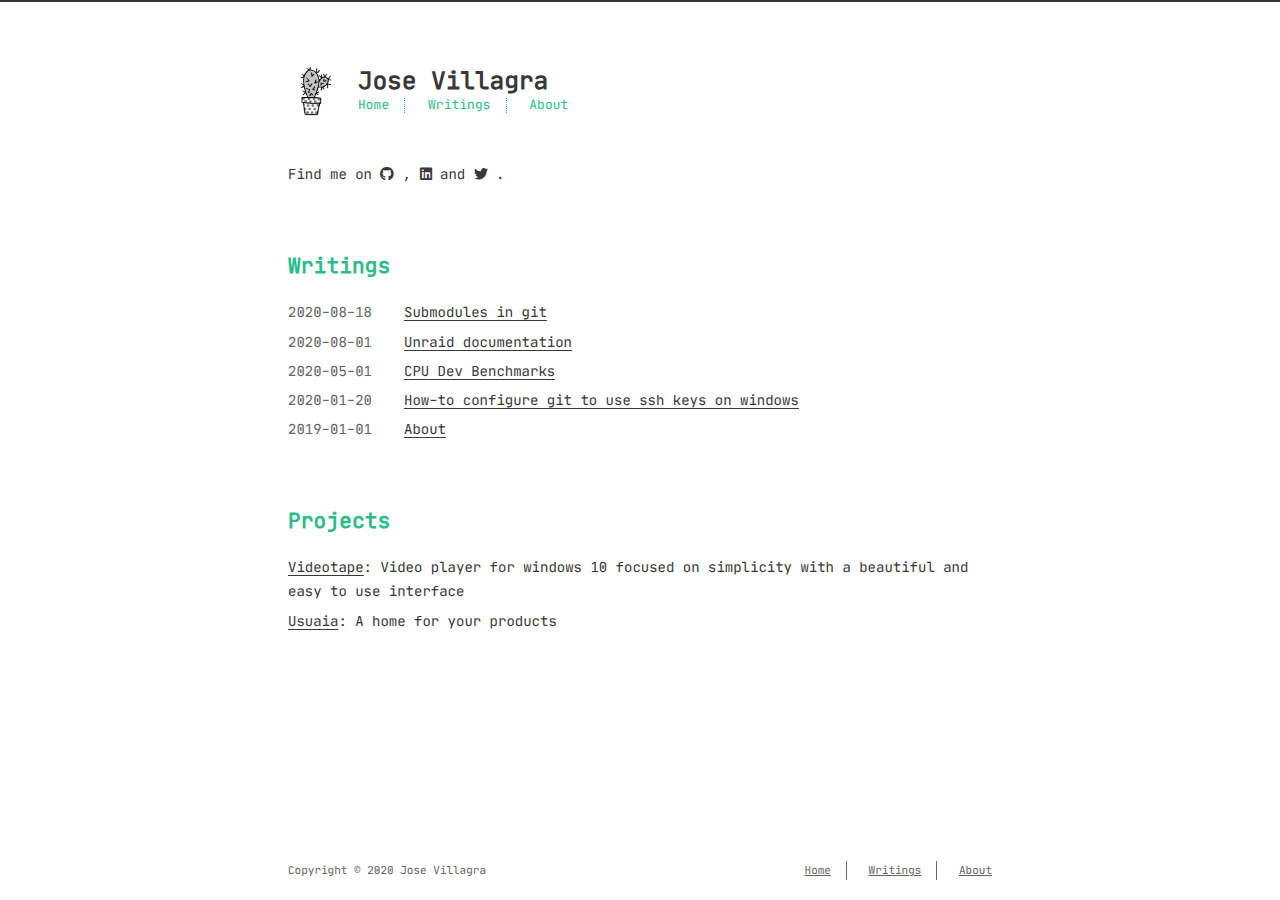
<file: index.html>
<!DOCTYPE html>
<html lang="en-us">
<head>
	<meta name="generator" content="Hugo 0.74.3" />
  <meta charset="utf-8">
  <meta http-equiv="X-UA-Compatible" content="IE=edge">
  <title> Jose Villagra </title>
  
  <meta name="viewport" content="width=device-width, initial-scale=1">
  <meta name="robots" content="all,follow">
  <meta name="googlebot" content="index,follow,snippet,archive">
  <meta property="og:title" content="Introduction" />
<meta property="og:description" content="" />
<meta property="og:type" content="website" />
<meta property="og:url" content="https://villagra.github.io/" />
<meta property="og:updated_time" content="2020-08-18T00:00:00+00:00" />

  <meta name="twitter:card" content="summary"/>
<meta name="twitter:title" content="Introduction"/>
<meta name="twitter:description" content=""/>

  
  
  
  <link rel="stylesheet" href="https://villagra.github.io/css/style-white.css">
  
    <!--[if lt IE 9]>
      <script src="https://oss.maxcdn.com/html5shiv/3.7.2/html5shiv.min.js"></script>
      <script src="https://oss.maxcdn.com/respond/1.4.2/respond.min.js"></script>
    <![endif]-->
  

  
<link rel="icon" type="image/png" href="https://villagra.github.io/images/favicon.ico" />

  
</head>
<body class="max-width mx-auto px3 ltr">
  <div class="content index py4">

    <header id="header">
  <a href="https://villagra.github.io/">
  
    <div id="logo" style="background-image: url(https://villagra.github.io/images/logo.png)"></div>
  
  <div id="title">
    <h1>Jose Villagra</h1>
  </div>
  </a>
  <div id="nav">
    <ul>
      <li class="icon">
        <a href="#"><i class="fas fa-bars fa-2x"></i></a>
      </li>
       
        <li><a href="/">Home</a></li>
       
        <li><a href="/docs">Writings</a></li>
       
        <li><a href="/about">About</a></li>
      
    </ul>
  </div>
</header>
  

    
  <section id="about">
  
  
      <p>Find me on
      
      
      
        <a class="icon" target="_blank" rel="noopener" href="https://github.com/villagra">
          <i class="fab fa-github"></i>
        </a>
        
         , 
      
      
        <a class="icon" target="_blank" rel="noopener" href="https://www.linkedin.com/in/villagra">
          <i class="fab fa-linkedin"></i>
        </a>
        
         and 
      
      
        <a class="icon" target="_blank" rel="noopener" href="@villagra">
          <i class="fab fa-twitter"></i>
        </a>
        
        .
      
      </p>
  
  </section>

  <section id="writing">
    
    <span class="h1"><a href="https://villagra.github.io/">Writings</a></span>
    

    
    
    
    
    <ul class="post-list">
      
      
      
        <li class="post-item">
          <div class="meta"><time datetime="2020-08-18 00:00:00 &#43;0000 UTC" itemprop="datePublished">2020-08-18</time></div>
          <span><a href="https://villagra.github.io/docs/git-submodules/">Submodules in git</a></span>
        </li>
      
        <li class="post-item">
          <div class="meta"><time datetime="2020-08-01 00:00:00 &#43;0000 UTC" itemprop="datePublished">2020-08-01</time></div>
          <span><a href="https://villagra.github.io/docs/unraid/">Unraid documentation</a></span>
        </li>
      
        <li class="post-item">
          <div class="meta"><time datetime="2020-05-01 00:00:00 &#43;0000 UTC" itemprop="datePublished">2020-05-01</time></div>
          <span><a href="https://villagra.github.io/docs/benchmarks/">CPU Dev Benchmarks</a></span>
        </li>
      
        <li class="post-item">
          <div class="meta"><time datetime="2020-01-20 00:00:00 &#43;0000 UTC" itemprop="datePublished">2020-01-20</time></div>
          <span><a href="https://villagra.github.io/docs/github-ssh-keys/">How-to configure git to use ssh keys on windows</a></span>
        </li>
      
        <li class="post-item">
          <div class="meta"><time datetime="2019-01-01 00:00:00 &#43;0000 UTC" itemprop="datePublished">2019-01-01</time></div>
          <span><a href="https://villagra.github.io/about/">About</a></span>
        </li>
      
    </ul>
    
  </section>

  
  
    
  
  
    
    
  <section id="projects">
    <span class="h1"><a href="#">Projects</a></span>
    <ul class="project-list">
        
        <li class="project-item">
          <a href="https://www.usuaia.com/videotape">Videotape</a>: Video player for windows 10 focused on simplicity with a beautiful and easy to use interface
        </li>
        
        <li class="project-item">
          <a href="https://www.usuaia.com">Usuaia</a>: A home for your products
        </li>
        
    </ul>
  </section>
  


    <footer id="footer">
  <div class="footer-left">
    Copyright  &copy; 2020  Jose Villagra 
  </div>
  <div class="footer-right">
    <nav>
      <ul>
         
        <li><a href="/">Home</a></li>
         
        <li><a href="/docs">Writings</a></li>
         
        <li><a href="/about">About</a></li>
        
      </ul>
    </nav>
  </div>
</footer>


  </div>
  
</body>

<link rel="stylesheet" href="/lib/font-awesome/css/all.min.css">
<script src="/lib/jquery/jquery.min.js"></script>
<script src="/js/main.js"></script>
</html>
</file>
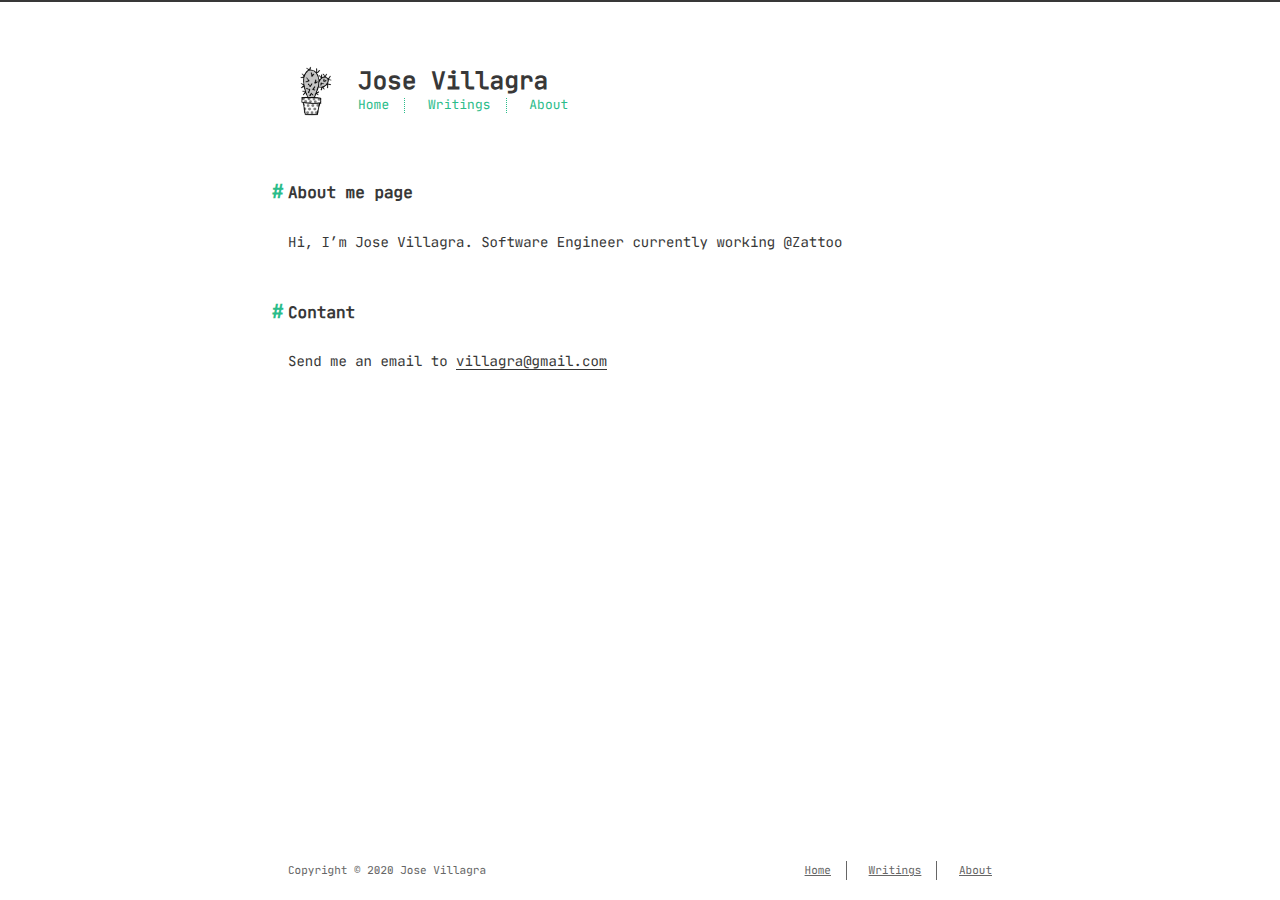
<file: about/index.html>
<!DOCTYPE html>
<html lang="en-us">
<head>
  <meta charset="utf-8">
  <meta http-equiv="X-UA-Compatible" content="IE=edge">
  <title> About </title>
  
  <meta name="viewport" content="width=device-width, initial-scale=1">
  <meta name="robots" content="all,follow">
  <meta name="googlebot" content="index,follow,snippet,archive">
  <meta property="og:title" content="About" />
<meta property="og:description" content="About me page Hi, I&rsquo;m Jose Villagra. Software Engineer currently working @Zattoo
Contant Send me an email to villagra@gmail.com" />
<meta property="og:type" content="article" />
<meta property="og:url" content="https://villagra.github.io/about/" />
<meta property="article:published_time" content="2019-01-01T00:00:00+00:00" />
<meta property="article:modified_time" content="2019-01-01T00:00:00+00:00" />

  <meta name="twitter:card" content="summary"/>
<meta name="twitter:title" content="About"/>
<meta name="twitter:description" content="About me page Hi, I&rsquo;m Jose Villagra. Software Engineer currently working @Zattoo
Contant Send me an email to villagra@gmail.com"/>

  
  
  
  <link rel="stylesheet" href="https://villagra.github.io/css/style-white.css">
  
    <!--[if lt IE 9]>
      <script src="https://oss.maxcdn.com/html5shiv/3.7.2/html5shiv.min.js"></script>
      <script src="https://oss.maxcdn.com/respond/1.4.2/respond.min.js"></script>
    <![endif]-->
  

  
<link rel="icon" type="image/png" href="https://villagra.github.io/images/favicon.ico" />

  
</head>
<body class="max-width mx-auto px3 ltr">
  <div class="content index py4">

    <header id="header">
  <a href="https://villagra.github.io/">
  
    <div id="logo" style="background-image: url(https://villagra.github.io/images/logo.png)"></div>
  
  <div id="title">
    <h1>Jose Villagra</h1>
  </div>
  </a>
  <div id="nav">
    <ul>
      <li class="icon">
        <a href="#"><i class="fas fa-bars fa-2x"></i></a>
      </li>
       
        <li><a href="/">Home</a></li>
       
        <li><a href="/docs">Writings</a></li>
       
        <li><a href="/about">About</a></li>
      
    </ul>
  </div>
</header>
  

    
<article class="post" itemscope itemtype="http://schema.org/BlogPosting">

  <div class="content" itemprop="articleBody">
  
    <h2 id="about-me-page">About me page</h2>
<p>Hi, I&rsquo;m Jose Villagra. Software Engineer currently working @Zattoo</p>
<h2 id="contant">Contant</h2>
<p>Send me an email to <a href="mailto:villagra@gmail.com">villagra@gmail.com</a></p>

  
  </div>
</article>


    <footer id="footer">
  <div class="footer-left">
    Copyright  &copy; 2020  Jose Villagra 
  </div>
  <div class="footer-right">
    <nav>
      <ul>
         
        <li><a href="/">Home</a></li>
         
        <li><a href="/docs">Writings</a></li>
         
        <li><a href="/about">About</a></li>
        
      </ul>
    </nav>
  </div>
</footer>


  </div>
  
</body>

<link rel="stylesheet" href="/lib/font-awesome/css/all.min.css">
<script src="/lib/jquery/jquery.min.js"></script>
<script src="/js/main.js"></script>
</html>
</file>
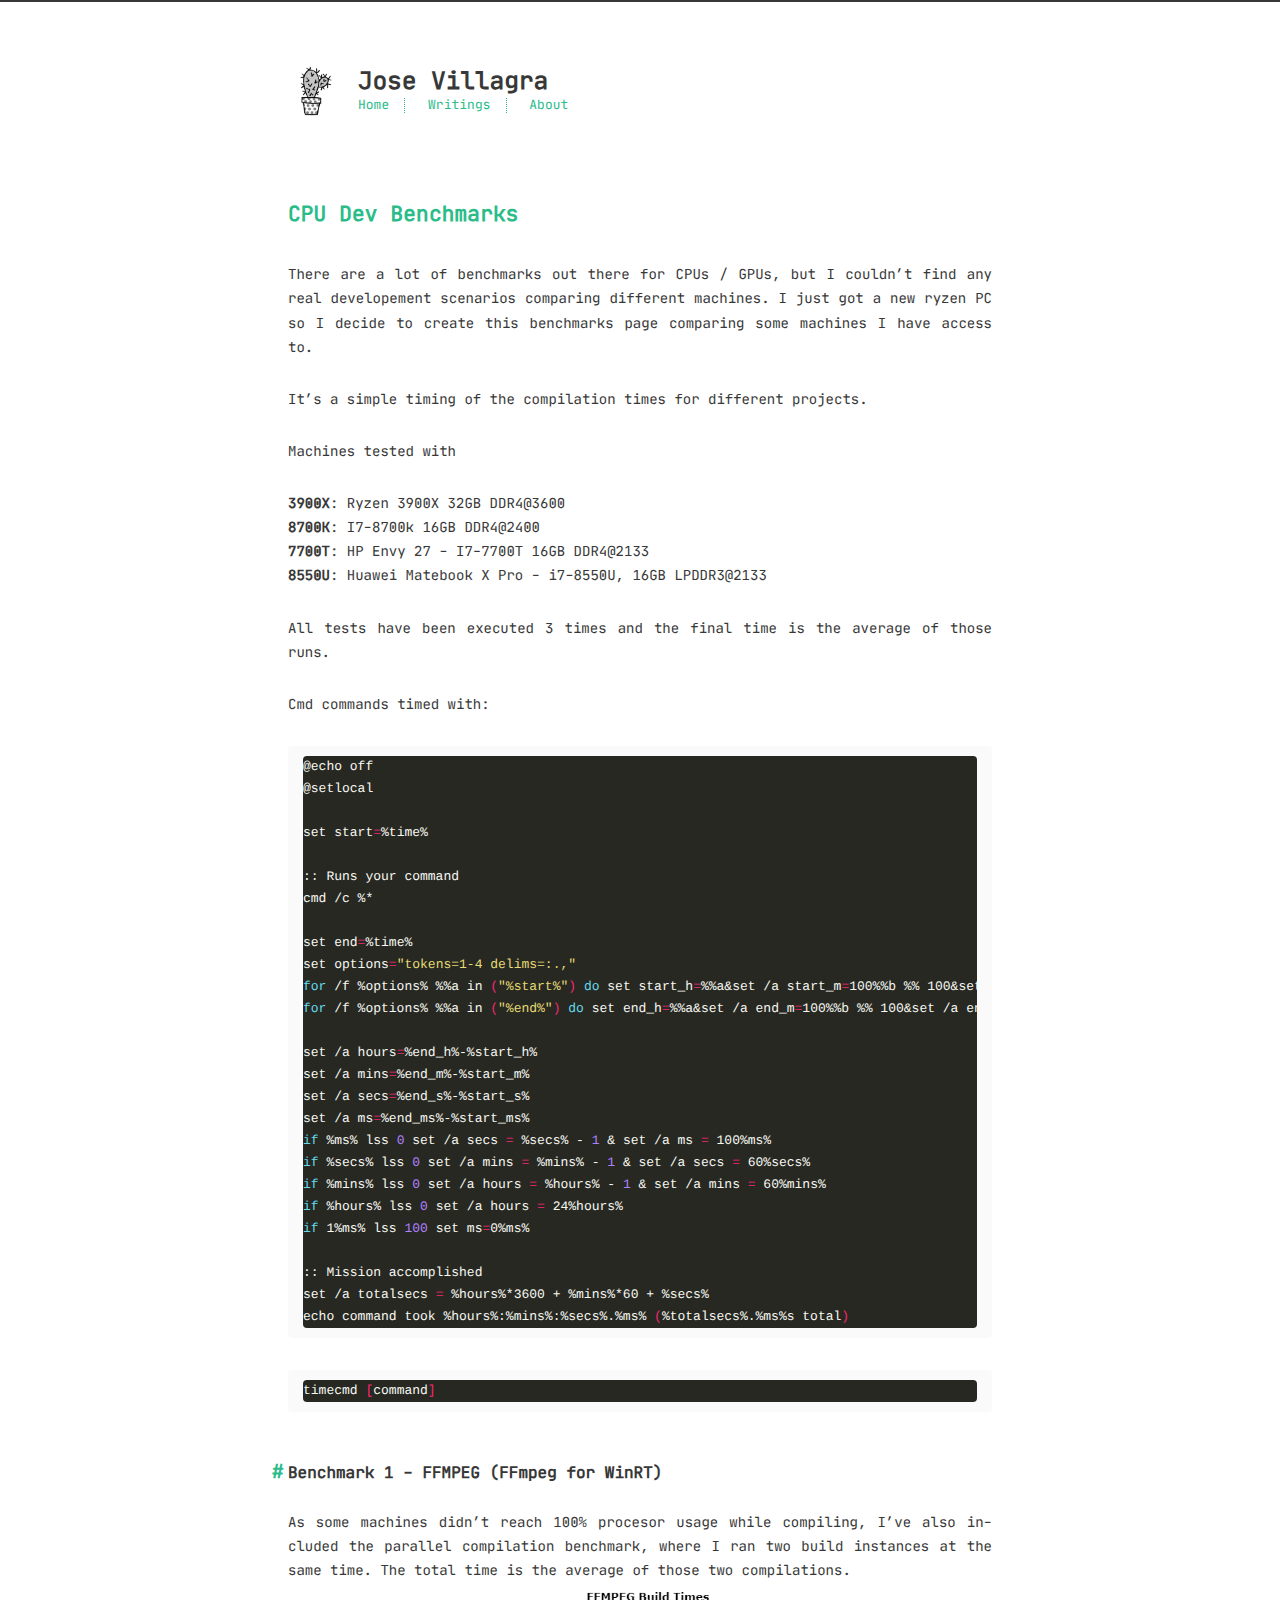
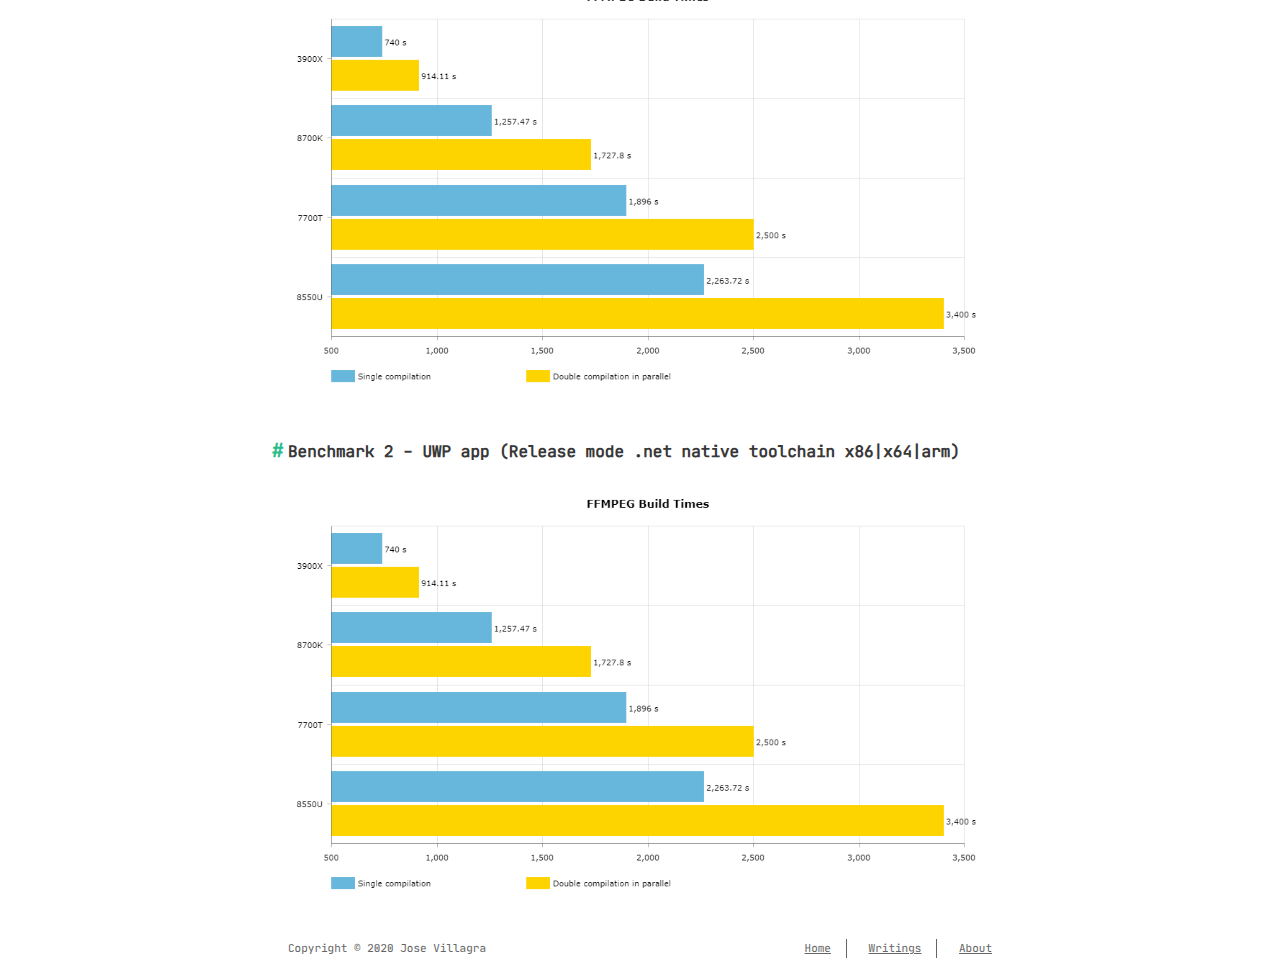
<file: docs/benchmarks/index.html>
<!DOCTYPE html>
<html lang="en-us">
<head>
  <meta charset="utf-8">
  <meta http-equiv="X-UA-Compatible" content="IE=edge">
  <title> CPU Dev Benchmarks </title>
  
  <meta name="viewport" content="width=device-width, initial-scale=1">
  <meta name="robots" content="all,follow">
  <meta name="googlebot" content="index,follow,snippet,archive">
  <meta property="og:title" content="CPU Dev Benchmarks" />
<meta property="og:description" content="CPU Dev Benchmarks There are a lot of benchmarks out there for CPUs / GPUs, but I couldn&rsquo;t find any real developement scenarios comparing different machines. I just got a new ryzen PC so I decide to create this benchmarks page comparing some machines I have access to.
It&rsquo;s a simple timing of the compilation times for different projects.
Machines tested with
3900X: Ryzen 3900X 32GB DDR4@3600
8700K: I7-8700k 16GB DDR4@2400" />
<meta property="og:type" content="article" />
<meta property="og:url" content="https://villagra.github.io/docs/benchmarks/" />
<meta property="article:published_time" content="2020-05-01T00:00:00+00:00" />
<meta property="article:modified_time" content="2020-05-01T00:00:00+00:00" />

  <meta name="twitter:card" content="summary"/>
<meta name="twitter:title" content="CPU Dev Benchmarks"/>
<meta name="twitter:description" content="CPU Dev Benchmarks There are a lot of benchmarks out there for CPUs / GPUs, but I couldn&rsquo;t find any real developement scenarios comparing different machines. I just got a new ryzen PC so I decide to create this benchmarks page comparing some machines I have access to.
It&rsquo;s a simple timing of the compilation times for different projects.
Machines tested with
3900X: Ryzen 3900X 32GB DDR4@3600
8700K: I7-8700k 16GB DDR4@2400"/>

  
  
  
  <link rel="stylesheet" href="https://villagra.github.io/css/style-white.css">
  
    <!--[if lt IE 9]>
      <script src="https://oss.maxcdn.com/html5shiv/3.7.2/html5shiv.min.js"></script>
      <script src="https://oss.maxcdn.com/respond/1.4.2/respond.min.js"></script>
    <![endif]-->
  

  
<link rel="icon" type="image/png" href="https://villagra.github.io/images/favicon.ico" />

  
</head>
<body class="max-width mx-auto px3 ltr">
  <div class="content index py4">

    <header id="header">
  <a href="https://villagra.github.io/">
  
    <div id="logo" style="background-image: url(https://villagra.github.io/images/logo.png)"></div>
  
  <div id="title">
    <h1>Jose Villagra</h1>
  </div>
  </a>
  <div id="nav">
    <ul>
      <li class="icon">
        <a href="#"><i class="fas fa-bars fa-2x"></i></a>
      </li>
       
        <li><a href="/">Home</a></li>
       
        <li><a href="/docs">Writings</a></li>
       
        <li><a href="/about">About</a></li>
      
    </ul>
  </div>
</header>
  

    
<article class="post" itemscope itemtype="http://schema.org/BlogPosting">

  <div class="content" itemprop="articleBody">
  
    <h1 id="cpu-dev-benchmarks">CPU Dev Benchmarks</h1>
<p>There are a lot of benchmarks out there for CPUs / GPUs, but I couldn&rsquo;t find any real developement scenarios comparing different machines. I just got a new ryzen PC so I decide to create this benchmarks page comparing some machines I have access to.</p>
<p>It&rsquo;s a simple timing of the compilation times for different projects.</p>
<p>Machines tested with</p>
<p><strong>3900X</strong>: Ryzen 3900X 32GB DDR4@3600<br>
<strong>8700K</strong>: I7-8700k 16GB DDR4@2400<br>
<strong>7700T</strong>: HP Envy 27 - I7-7700T 16GB DDR4@2133<br>
<strong>8550U</strong>: Huawei Matebook X Pro - i7-8550U, 16GB LPDDR3@2133</p>
<p>All tests have been executed 3 times and the final time is the average of those runs.</p>
<p>Cmd commands timed with:</p>
<div class="highlight"><pre style="color:#f8f8f2;background-color:#272822;-moz-tab-size:4;-o-tab-size:4;tab-size:4"><code class="language-bash" data-lang="bash">@echo off
@setlocal

set start<span style="color:#f92672">=</span>%time%

:: Runs your command
cmd /c %*

set end<span style="color:#f92672">=</span>%time%
set options<span style="color:#f92672">=</span><span style="color:#e6db74">&#34;tokens=1-4 delims=:.,&#34;</span>
<span style="color:#66d9ef">for</span> /f %options% %%a in <span style="color:#f92672">(</span><span style="color:#e6db74">&#34;%start%&#34;</span><span style="color:#f92672">)</span> <span style="color:#66d9ef">do</span> set start_h<span style="color:#f92672">=</span>%%a&amp;set /a start_m<span style="color:#f92672">=</span>100%%b %% 100&amp;set /a start_s<span style="color:#f92672">=</span>100%%c %% 100&amp;set /a start_ms<span style="color:#f92672">=</span>100%%d %% <span style="color:#ae81ff">100</span>
<span style="color:#66d9ef">for</span> /f %options% %%a in <span style="color:#f92672">(</span><span style="color:#e6db74">&#34;%end%&#34;</span><span style="color:#f92672">)</span> <span style="color:#66d9ef">do</span> set end_h<span style="color:#f92672">=</span>%%a&amp;set /a end_m<span style="color:#f92672">=</span>100%%b %% 100&amp;set /a end_s<span style="color:#f92672">=</span>100%%c %% 100&amp;set /a end_ms<span style="color:#f92672">=</span>100%%d %% <span style="color:#ae81ff">100</span>

set /a hours<span style="color:#f92672">=</span>%end_h%-%start_h%
set /a mins<span style="color:#f92672">=</span>%end_m%-%start_m%
set /a secs<span style="color:#f92672">=</span>%end_s%-%start_s%
set /a ms<span style="color:#f92672">=</span>%end_ms%-%start_ms%
<span style="color:#66d9ef">if</span> %ms% lss <span style="color:#ae81ff">0</span> set /a secs <span style="color:#f92672">=</span> %secs% - <span style="color:#ae81ff">1</span> &amp; set /a ms <span style="color:#f92672">=</span> 100%ms%
<span style="color:#66d9ef">if</span> %secs% lss <span style="color:#ae81ff">0</span> set /a mins <span style="color:#f92672">=</span> %mins% - <span style="color:#ae81ff">1</span> &amp; set /a secs <span style="color:#f92672">=</span> 60%secs%
<span style="color:#66d9ef">if</span> %mins% lss <span style="color:#ae81ff">0</span> set /a hours <span style="color:#f92672">=</span> %hours% - <span style="color:#ae81ff">1</span> &amp; set /a mins <span style="color:#f92672">=</span> 60%mins%
<span style="color:#66d9ef">if</span> %hours% lss <span style="color:#ae81ff">0</span> set /a hours <span style="color:#f92672">=</span> 24%hours%
<span style="color:#66d9ef">if</span> 1%ms% lss <span style="color:#ae81ff">100</span> set ms<span style="color:#f92672">=</span>0%ms%

:: Mission accomplished
set /a totalsecs <span style="color:#f92672">=</span> %hours%*3600 + %mins%*60 + %secs%
echo command took %hours%:%mins%:%secs%.%ms% <span style="color:#f92672">(</span>%totalsecs%.%ms%s total<span style="color:#f92672">)</span>
</code></pre></div><div class="highlight"><pre style="color:#f8f8f2;background-color:#272822;-moz-tab-size:4;-o-tab-size:4;tab-size:4"><code class="language-bash" data-lang="bash">timecmd <span style="color:#f92672">[</span>command<span style="color:#f92672">]</span>
</code></pre></div><h2 id="benchmark-1---ffmpeg-ffmpeg-for-winrt">Benchmark 1 - FFMPEG (FFmpeg for WinRT)</h2>
<p>As some machines didn&rsquo;t reach 100% procesor usage while compiling, I&rsquo;ve also included the parallel compilation benchmark, where I ran two build instances at the same time. The total time is the average of those two compilations.
<img src="/img/ffmpegbench.png" alt="FFMPEG"></p>
<h2 id="benchmark-2---uwp-app-release-mode-net-native-toolchain-x86x64arm">Benchmark 2 - UWP app (Release mode .net native toolchain x86|x64|arm)</h2>
<p><img src="/img/uwp.png" alt="FFMPEG"></p>

  
  </div>
</article>


    <footer id="footer">
  <div class="footer-left">
    Copyright  &copy; 2020  Jose Villagra 
  </div>
  <div class="footer-right">
    <nav>
      <ul>
         
        <li><a href="/">Home</a></li>
         
        <li><a href="/docs">Writings</a></li>
         
        <li><a href="/about">About</a></li>
        
      </ul>
    </nav>
  </div>
</footer>


  </div>
  
</body>

<link rel="stylesheet" href="/lib/font-awesome/css/all.min.css">
<script src="/lib/jquery/jquery.min.js"></script>
<script src="/js/main.js"></script>
</html>
</file>
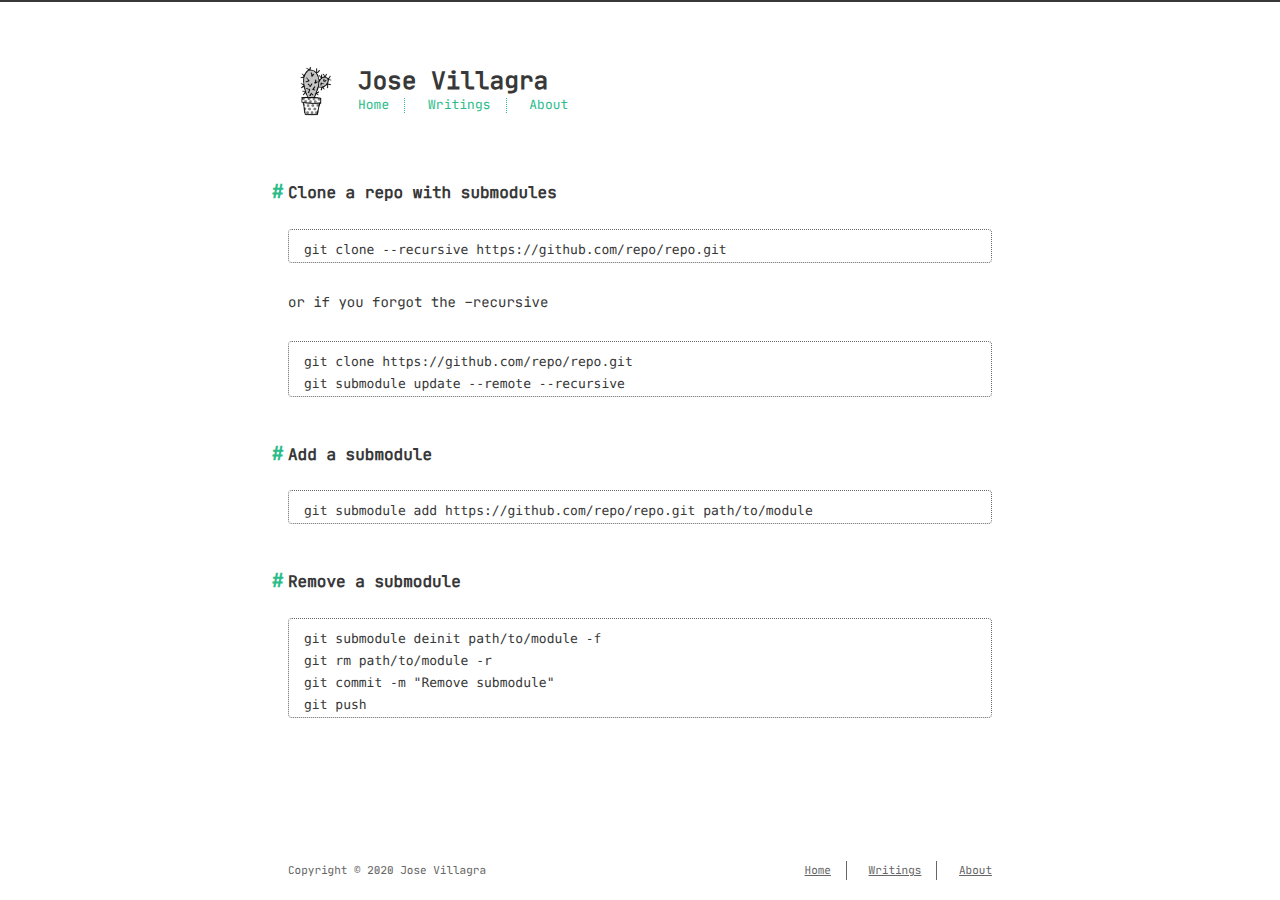
<file: docs/git-submodules/index.html>
<!DOCTYPE html>
<html lang="en-us">
<head>
  <meta charset="utf-8">
  <meta http-equiv="X-UA-Compatible" content="IE=edge">
  <title> Submodules in git </title>
  
  <meta name="viewport" content="width=device-width, initial-scale=1">
  <meta name="robots" content="all,follow">
  <meta name="googlebot" content="index,follow,snippet,archive">
  <meta property="og:title" content="Submodules in git" />
<meta property="og:description" content="Clone a repo with submodules git clone --recursive https://github.com/repo/repo.gitor if you forgot the &ndash;recursive
git clone https://github.com/repo/repo.gitgit submodule update --remote --recursiveAdd a submodule git submodule add https://github.com/repo/repo.git path/to/moduleRemove a submodule git submodule deinit path/to/module -fgit rm path/to/module -rgit commit -m &quot;Remove submodule&quot;git push" />
<meta property="og:type" content="article" />
<meta property="og:url" content="https://villagra.github.io/docs/git-submodules/" />
<meta property="article:published_time" content="2020-08-18T00:00:00+00:00" />
<meta property="article:modified_time" content="2020-08-18T00:00:00+00:00" />

  <meta name="twitter:card" content="summary"/>
<meta name="twitter:title" content="Submodules in git"/>
<meta name="twitter:description" content="Clone a repo with submodules git clone --recursive https://github.com/repo/repo.gitor if you forgot the &ndash;recursive
git clone https://github.com/repo/repo.gitgit submodule update --remote --recursiveAdd a submodule git submodule add https://github.com/repo/repo.git path/to/moduleRemove a submodule git submodule deinit path/to/module -fgit rm path/to/module -rgit commit -m &quot;Remove submodule&quot;git push"/>

  
  
  
  <link rel="stylesheet" href="https://villagra.github.io/css/style-white.css">
  
    <!--[if lt IE 9]>
      <script src="https://oss.maxcdn.com/html5shiv/3.7.2/html5shiv.min.js"></script>
      <script src="https://oss.maxcdn.com/respond/1.4.2/respond.min.js"></script>
    <![endif]-->
  

  
<link rel="icon" type="image/png" href="https://villagra.github.io/images/favicon.ico" />

  
</head>
<body class="max-width mx-auto px3 ltr">
  <div class="content index py4">

    <header id="header">
  <a href="https://villagra.github.io/">
  
    <div id="logo" style="background-image: url(https://villagra.github.io/images/logo.png)"></div>
  
  <div id="title">
    <h1>Jose Villagra</h1>
  </div>
  </a>
  <div id="nav">
    <ul>
      <li class="icon">
        <a href="#"><i class="fas fa-bars fa-2x"></i></a>
      </li>
       
        <li><a href="/">Home</a></li>
       
        <li><a href="/docs">Writings</a></li>
       
        <li><a href="/about">About</a></li>
      
    </ul>
  </div>
</header>
  

    
<article class="post" itemscope itemtype="http://schema.org/BlogPosting">

  <div class="content" itemprop="articleBody">
  
    <h2 id="clone-a-repo-with-submodules">Clone a repo with submodules</h2>
<pre><code>git clone --recursive https://github.com/repo/repo.git
</code></pre><p>or if you forgot the &ndash;recursive</p>
<pre><code>git clone https://github.com/repo/repo.git
git submodule update --remote --recursive
</code></pre><h2 id="add-a-submodule">Add a submodule</h2>
<pre><code>git submodule add https://github.com/repo/repo.git path/to/module
</code></pre><h2 id="remove-a-submodule">Remove a submodule</h2>
<pre><code>git submodule deinit path/to/module -f
git rm path/to/module -r
git commit -m &quot;Remove submodule&quot;
git push
</code></pre>
  
  </div>
</article>


    <footer id="footer">
  <div class="footer-left">
    Copyright  &copy; 2020  Jose Villagra 
  </div>
  <div class="footer-right">
    <nav>
      <ul>
         
        <li><a href="/">Home</a></li>
         
        <li><a href="/docs">Writings</a></li>
         
        <li><a href="/about">About</a></li>
        
      </ul>
    </nav>
  </div>
</footer>


  </div>
  
</body>

<link rel="stylesheet" href="/lib/font-awesome/css/all.min.css">
<script src="/lib/jquery/jquery.min.js"></script>
<script src="/js/main.js"></script>
</html>
</file>
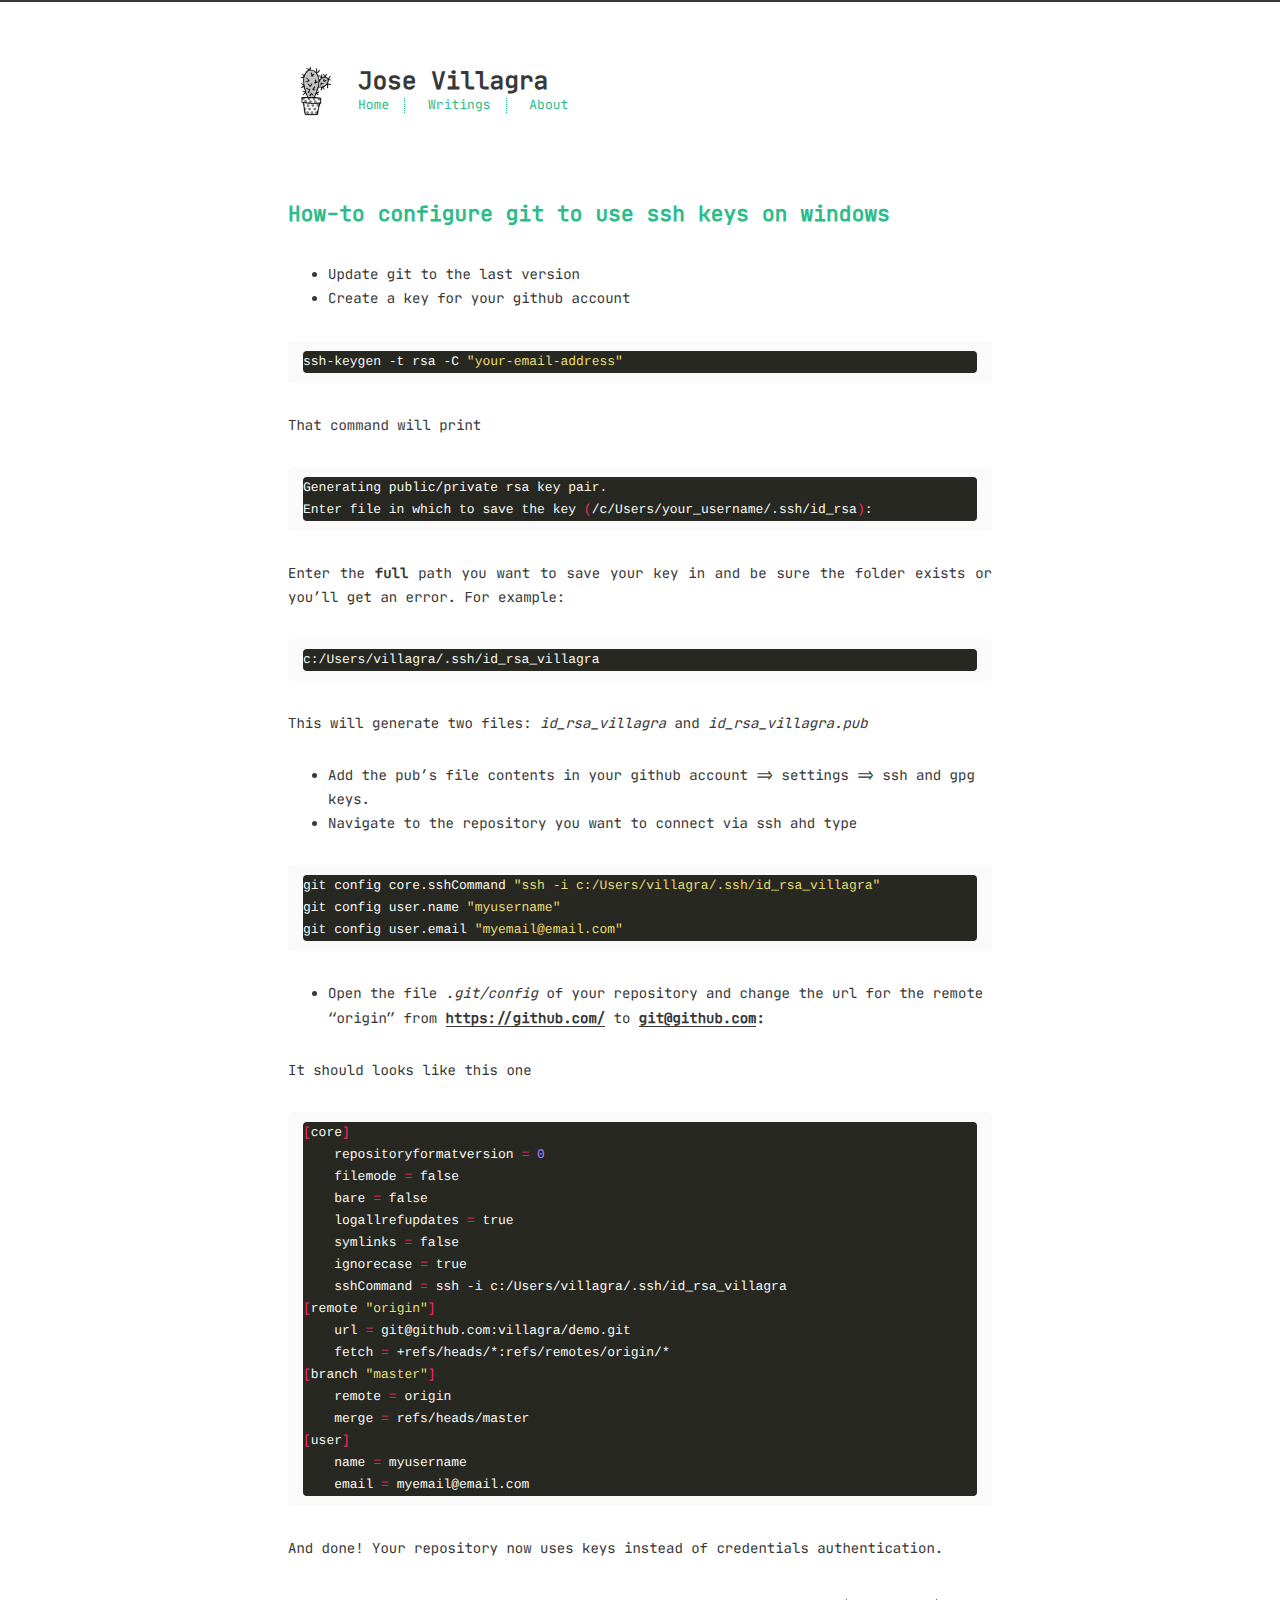
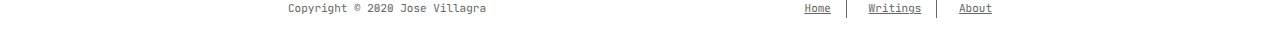
<file: docs/github-ssh-keys/index.html>
<!DOCTYPE html>
<html lang="en-us">
<head>
  <meta charset="utf-8">
  <meta http-equiv="X-UA-Compatible" content="IE=edge">
  <title> How-to configure git to use ssh keys on windows </title>
  
  <meta name="viewport" content="width=device-width, initial-scale=1">
  <meta name="robots" content="all,follow">
  <meta name="googlebot" content="index,follow,snippet,archive">
  <meta property="og:title" content="How-to configure git to use ssh keys on windows" />
<meta property="og:description" content="How-to configure git to use ssh keys on windows  Update git to the last version Create a key for your github account  ssh-keygen -t rsa -C &#34;your-email-address&#34; That command will print
Generating public/private rsa key pair. Enter file in which to save the key (/c/Users/your_username/.ssh/id_rsa): Enter the full path you want to save your key in and be sure the folder exists or you&rsquo;ll get an error. For example:" />
<meta property="og:type" content="article" />
<meta property="og:url" content="https://villagra.github.io/docs/github-ssh-keys/" />
<meta property="article:published_time" content="2020-01-20T00:00:00+00:00" />
<meta property="article:modified_time" content="2020-01-20T00:00:00+00:00" />

  <meta name="twitter:card" content="summary"/>
<meta name="twitter:title" content="How-to configure git to use ssh keys on windows"/>
<meta name="twitter:description" content="How-to configure git to use ssh keys on windows  Update git to the last version Create a key for your github account  ssh-keygen -t rsa -C &#34;your-email-address&#34; That command will print
Generating public/private rsa key pair. Enter file in which to save the key (/c/Users/your_username/.ssh/id_rsa): Enter the full path you want to save your key in and be sure the folder exists or you&rsquo;ll get an error. For example:"/>

  
  
  
  <link rel="stylesheet" href="https://villagra.github.io/css/style-white.css">
  
    <!--[if lt IE 9]>
      <script src="https://oss.maxcdn.com/html5shiv/3.7.2/html5shiv.min.js"></script>
      <script src="https://oss.maxcdn.com/respond/1.4.2/respond.min.js"></script>
    <![endif]-->
  

  
<link rel="icon" type="image/png" href="https://villagra.github.io/images/favicon.ico" />

  
</head>
<body class="max-width mx-auto px3 ltr">
  <div class="content index py4">

    <header id="header">
  <a href="https://villagra.github.io/">
  
    <div id="logo" style="background-image: url(https://villagra.github.io/images/logo.png)"></div>
  
  <div id="title">
    <h1>Jose Villagra</h1>
  </div>
  </a>
  <div id="nav">
    <ul>
      <li class="icon">
        <a href="#"><i class="fas fa-bars fa-2x"></i></a>
      </li>
       
        <li><a href="/">Home</a></li>
       
        <li><a href="/docs">Writings</a></li>
       
        <li><a href="/about">About</a></li>
      
    </ul>
  </div>
</header>
  

    
<article class="post" itemscope itemtype="http://schema.org/BlogPosting">

  <div class="content" itemprop="articleBody">
  
    <h1 id="how-to-configure-git-to-use-ssh-keys-on-windows">How-to configure git to use ssh keys on windows</h1>
<ul>
<li>Update git to the last version</li>
<li>Create a key for your github account</li>
</ul>
<div class="highlight"><pre style="color:#f8f8f2;background-color:#272822;-moz-tab-size:4;-o-tab-size:4;tab-size:4"><code class="language-bash" data-lang="bash">ssh-keygen -t rsa -C <span style="color:#e6db74">&#34;your-email-address&#34;</span>
</code></pre></div><p>That command will print</p>
<div class="highlight"><pre style="color:#f8f8f2;background-color:#272822;-moz-tab-size:4;-o-tab-size:4;tab-size:4"><code class="language-bash" data-lang="bash">Generating public/private rsa key pair.
Enter file in which to save the key <span style="color:#f92672">(</span>/c/Users/your_username/.ssh/id_rsa<span style="color:#f92672">)</span>:
</code></pre></div><p>Enter the <strong>full</strong> path you want to save your key in and be sure the folder exists or you&rsquo;ll get an error. For example:</p>
<div class="highlight"><pre style="color:#f8f8f2;background-color:#272822;-moz-tab-size:4;-o-tab-size:4;tab-size:4"><code class="language-bash" data-lang="bash">c:/Users/villagra/.ssh/id_rsa_villagra
</code></pre></div><p>This will generate two files: <em>id_rsa_villagra</em> and <em>id_rsa_villagra.pub</em></p>
<ul>
<li>Add the pub&rsquo;s file contents in your github account =&gt; settings =&gt; ssh and gpg keys.</li>
<li>Navigate to the repository you want to connect via ssh ahd type</li>
</ul>
<div class="highlight"><pre style="color:#f8f8f2;background-color:#272822;-moz-tab-size:4;-o-tab-size:4;tab-size:4"><code class="language-bash" data-lang="bash">git config core.sshCommand <span style="color:#e6db74">&#34;ssh -i c:/Users/villagra/.ssh/id_rsa_villagra&#34;</span>
git config user.name <span style="color:#e6db74">&#34;myusername&#34;</span>
git config user.email <span style="color:#e6db74">&#34;myemail@email.com&#34;</span>
</code></pre></div><ul>
<li>Open the file <em>.git/config</em> of your repository and change the url for the remote &ldquo;origin&rdquo; from <strong><a href="https://github.com/">https://github.com/</a></strong> to  <strong><a href="mailto:git@github.com">git@github.com</a>:</strong></li>
</ul>
<p>It should looks like this one</p>
<div class="highlight"><pre style="color:#f8f8f2;background-color:#272822;-moz-tab-size:4;-o-tab-size:4;tab-size:4"><code class="language-bash" data-lang="bash"><span style="color:#f92672">[</span>core<span style="color:#f92672">]</span>
	repositoryformatversion <span style="color:#f92672">=</span> <span style="color:#ae81ff">0</span>
	filemode <span style="color:#f92672">=</span> false
	bare <span style="color:#f92672">=</span> false
	logallrefupdates <span style="color:#f92672">=</span> true
	symlinks <span style="color:#f92672">=</span> false
	ignorecase <span style="color:#f92672">=</span> true
	sshCommand <span style="color:#f92672">=</span> ssh -i c:/Users/villagra/.ssh/id_rsa_villagra
<span style="color:#f92672">[</span>remote <span style="color:#e6db74">&#34;origin&#34;</span><span style="color:#f92672">]</span>
	url <span style="color:#f92672">=</span> git@github.com:villagra/demo.git
	fetch <span style="color:#f92672">=</span> +refs/heads/*:refs/remotes/origin/*
<span style="color:#f92672">[</span>branch <span style="color:#e6db74">&#34;master&#34;</span><span style="color:#f92672">]</span>
	remote <span style="color:#f92672">=</span> origin
	merge <span style="color:#f92672">=</span> refs/heads/master
<span style="color:#f92672">[</span>user<span style="color:#f92672">]</span>
	name <span style="color:#f92672">=</span> myusername
	email <span style="color:#f92672">=</span> myemail@email.com
</code></pre></div><p>And done! Your repository now uses keys instead of credentials authentication.</p>

  
  </div>
</article>


    <footer id="footer">
  <div class="footer-left">
    Copyright  &copy; 2020  Jose Villagra 
  </div>
  <div class="footer-right">
    <nav>
      <ul>
         
        <li><a href="/">Home</a></li>
         
        <li><a href="/docs">Writings</a></li>
         
        <li><a href="/about">About</a></li>
        
      </ul>
    </nav>
  </div>
</footer>


  </div>
  
</body>

<link rel="stylesheet" href="/lib/font-awesome/css/all.min.css">
<script src="/lib/jquery/jquery.min.js"></script>
<script src="/js/main.js"></script>
</html>
</file>
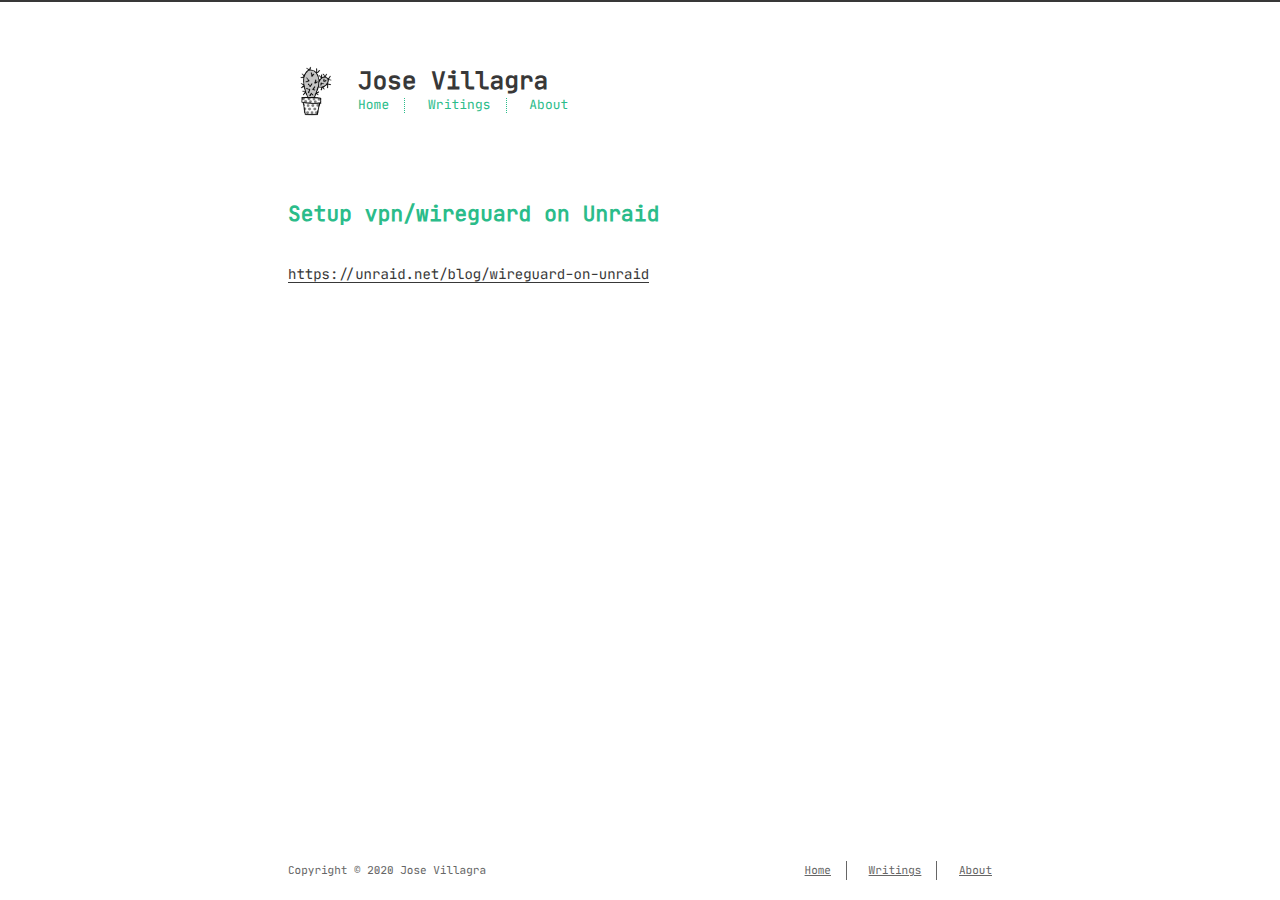
<file: docs/unraid/index.html>
<!DOCTYPE html>
<html lang="en-us">
<head>
  <meta charset="utf-8">
  <meta http-equiv="X-UA-Compatible" content="IE=edge">
  <title> Unraid documentation </title>
  
  <meta name="viewport" content="width=device-width, initial-scale=1">
  <meta name="robots" content="all,follow">
  <meta name="googlebot" content="index,follow,snippet,archive">
  <meta property="og:title" content="Unraid documentation" />
<meta property="og:description" content="Setup vpn/wireguard on Unraid https://unraid.net/blog/wireguard-on-unraid" />
<meta property="og:type" content="article" />
<meta property="og:url" content="https://villagra.github.io/docs/unraid/" />
<meta property="article:published_time" content="2020-08-01T00:00:00+00:00" />
<meta property="article:modified_time" content="2020-08-01T00:00:00+00:00" />

  <meta name="twitter:card" content="summary"/>
<meta name="twitter:title" content="Unraid documentation"/>
<meta name="twitter:description" content="Setup vpn/wireguard on Unraid https://unraid.net/blog/wireguard-on-unraid"/>

  
  
  
  <link rel="stylesheet" href="https://villagra.github.io/css/style-white.css">
  
    <!--[if lt IE 9]>
      <script src="https://oss.maxcdn.com/html5shiv/3.7.2/html5shiv.min.js"></script>
      <script src="https://oss.maxcdn.com/respond/1.4.2/respond.min.js"></script>
    <![endif]-->
  

  
<link rel="icon" type="image/png" href="https://villagra.github.io/images/favicon.ico" />

  
</head>
<body class="max-width mx-auto px3 ltr">
  <div class="content index py4">

    <header id="header">
  <a href="https://villagra.github.io/">
  
    <div id="logo" style="background-image: url(https://villagra.github.io/images/logo.png)"></div>
  
  <div id="title">
    <h1>Jose Villagra</h1>
  </div>
  </a>
  <div id="nav">
    <ul>
      <li class="icon">
        <a href="#"><i class="fas fa-bars fa-2x"></i></a>
      </li>
       
        <li><a href="/">Home</a></li>
       
        <li><a href="/docs">Writings</a></li>
       
        <li><a href="/about">About</a></li>
      
    </ul>
  </div>
</header>
  

    
<article class="post" itemscope itemtype="http://schema.org/BlogPosting">

  <div class="content" itemprop="articleBody">
  
    <h1 id="setup-vpnwireguard-on-unraid">Setup vpn/wireguard on Unraid</h1>
<p><a href="https://unraid.net/blog/wireguard-on-unraid">https://unraid.net/blog/wireguard-on-unraid</a></p>

  
  </div>
</article>


    <footer id="footer">
  <div class="footer-left">
    Copyright  &copy; 2020  Jose Villagra 
  </div>
  <div class="footer-right">
    <nav>
      <ul>
         
        <li><a href="/">Home</a></li>
         
        <li><a href="/docs">Writings</a></li>
         
        <li><a href="/about">About</a></li>
        
      </ul>
    </nav>
  </div>
</footer>


  </div>
  
</body>

<link rel="stylesheet" href="/lib/font-awesome/css/all.min.css">
<script src="/lib/jquery/jquery.min.js"></script>
<script src="/js/main.js"></script>
</html>
</file>
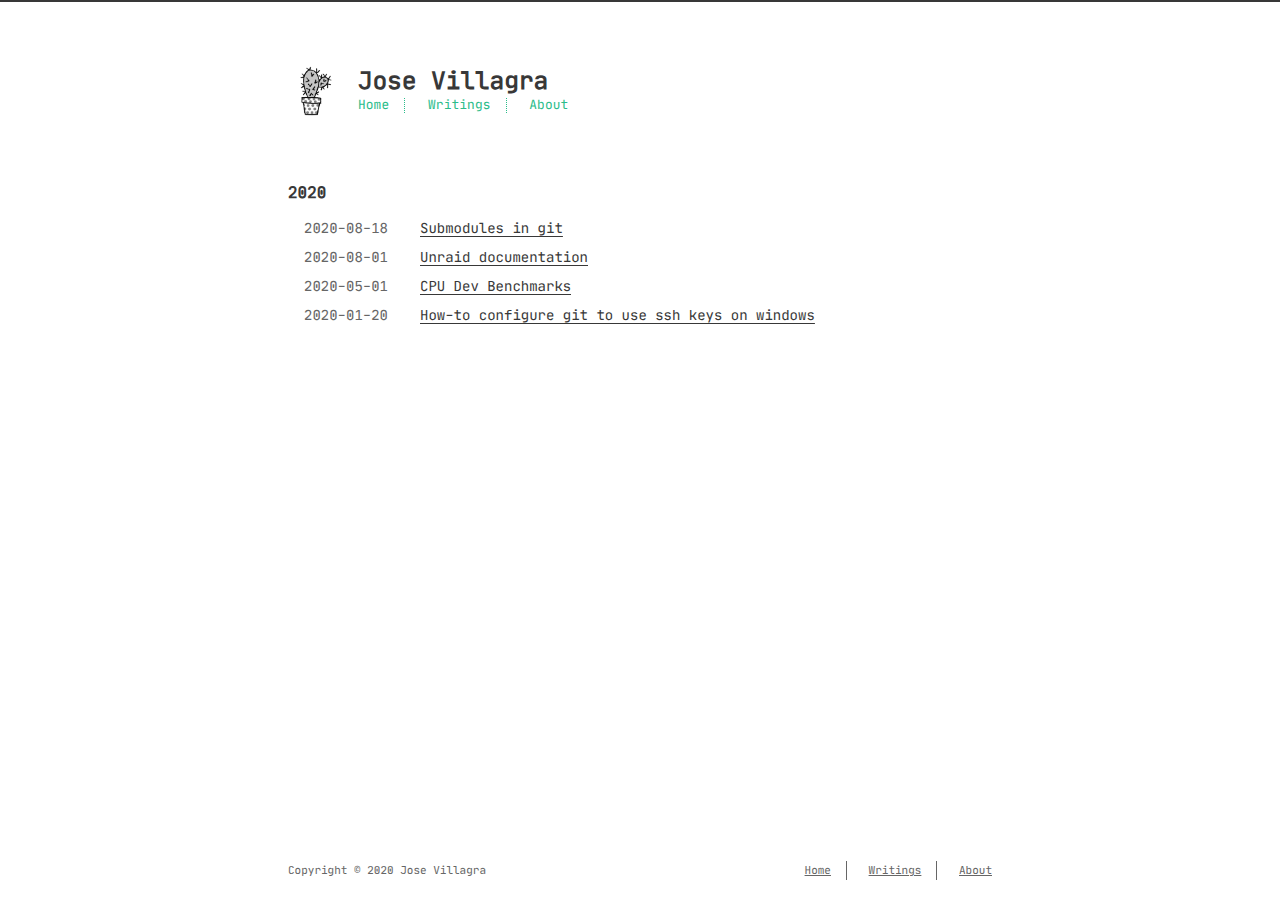
<file: docs/page/1/index.html>
<!DOCTYPE html><html><head><title>https://villagra.github.io/docs/</title><link rel="canonical" href="https://villagra.github.io/docs/"/><meta name="robots" content="noindex"><meta charset="utf-8" /><meta http-equiv="refresh" content="0; url=https://villagra.github.io/docs/" /></head></html>
</file>
